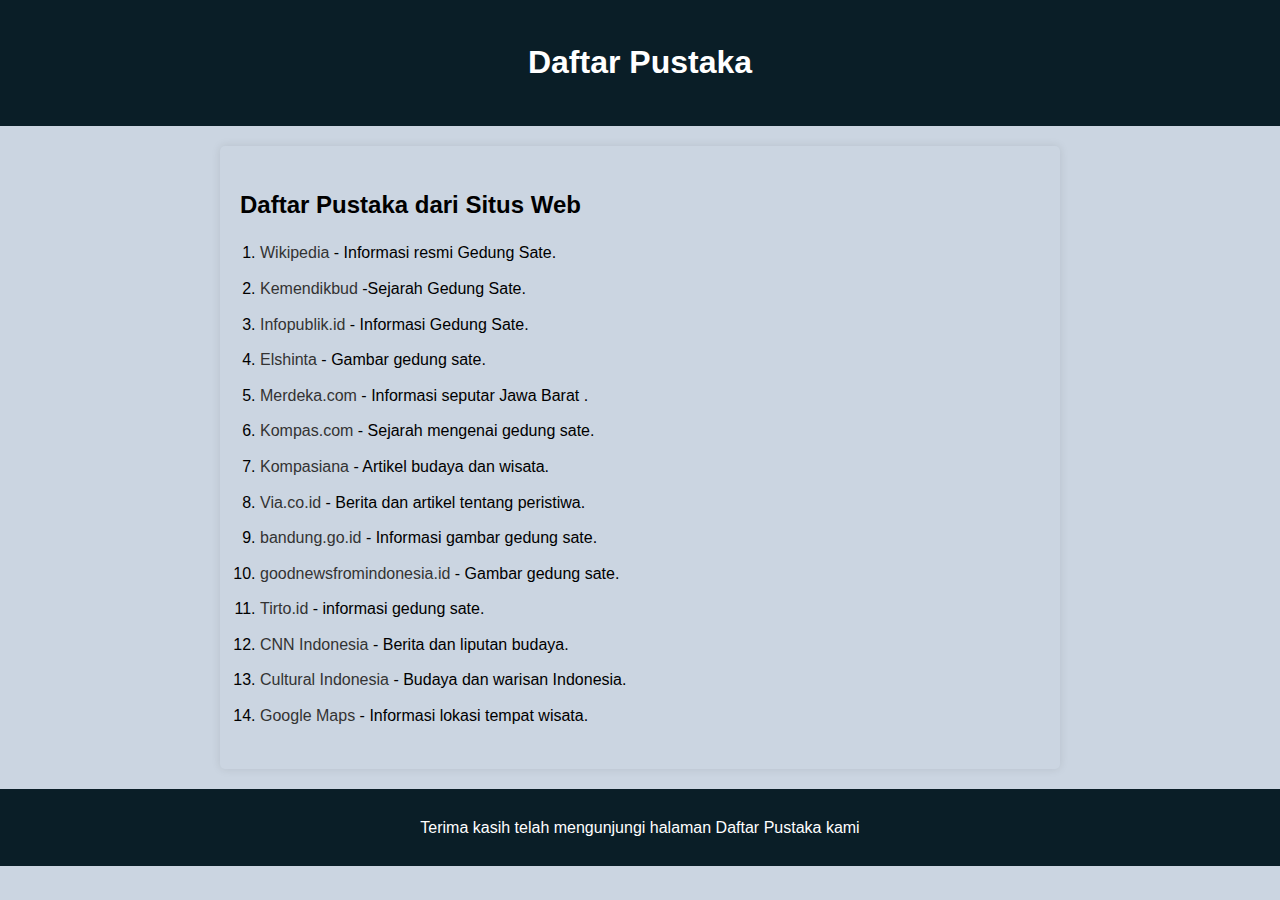
<file: dafpus.html>
<!DOCTYPE html>
<html lang="en">
<head>
    <meta charset="UTF-8">
    <meta name="viewport" content="width=device-width, initial-scale=1.0">
    <title>Daftar Pustaka - Website Wisata Budaya Jawa Barat</title>
    <link rel="stylesheet" href="pustaka.css">
</head>
<body>
    <header>
        <h1>Daftar Pustaka</h1>
    </header>
    <main>
        <section id="sources">
            <h2>Daftar Pustaka dari Situs Web</h2>
            <ol>
                <li><a href="https://id.wikipedia.org">Wikipedia</a> - Informasi resmi Gedung Sate.</li>
                <li><a href="https://ditsmp.kemdikbud.go.id">Kemendikbud</a> -Sejarah Gedung Sate.</li>
                <li><a href="https://www.infopublik.id">Infopublik.id</a> - Informasi Gedung Sate.</li>
                <li><a href="https://elshinta.com">Elshinta</a> - Gambar gedung sate.</li>
                <li><a href="https://www.merdeka.com">Merdeka.com</a> - Informasi seputar Jawa Barat .</li>
                <li><a href="https://www.kompas.com">Kompas.com</a> - Sejarah mengenai gedung sate.</li>
                <li><a href="http://www.kompasiana.com">Kompasiana</a> - Artikel budaya dan wisata.</li>
                <li><a href="https://wisata.viva.co.id">Via.co.id</a> - Berita dan artikel tentang peristiwa.</li>
                <li><a href="https://www.bandung.go.id/">bandung.go.id</a> - Informasi gambar gedung sate.</li>
                <li><a href="https://www.goodnewsfromindonesia.id/">goodnewsfromindonesia.id</a> - Gambar gedung sate.</li>
                <li><a href="https://tirto.id/">Tirto.id</a> - informasi gedung sate.</li>
                <li><a href="http://www.cnnindonesia.com">CNN Indonesia</a> - Berita dan liputan budaya.</li>
                <li><a href="http://www.culturalindonesia.com">Cultural Indonesia</a> - Budaya dan warisan Indonesia.</li>
                <li><a href="https://g.co/kgs/BctqD5d">Google Maps</a> - Informasi lokasi tempat wisata.</li>
            </ol>
        </section>
    </main>
    <footer>
        <p>Terima kasih telah mengunjungi halaman Daftar Pustaka kami
</file>
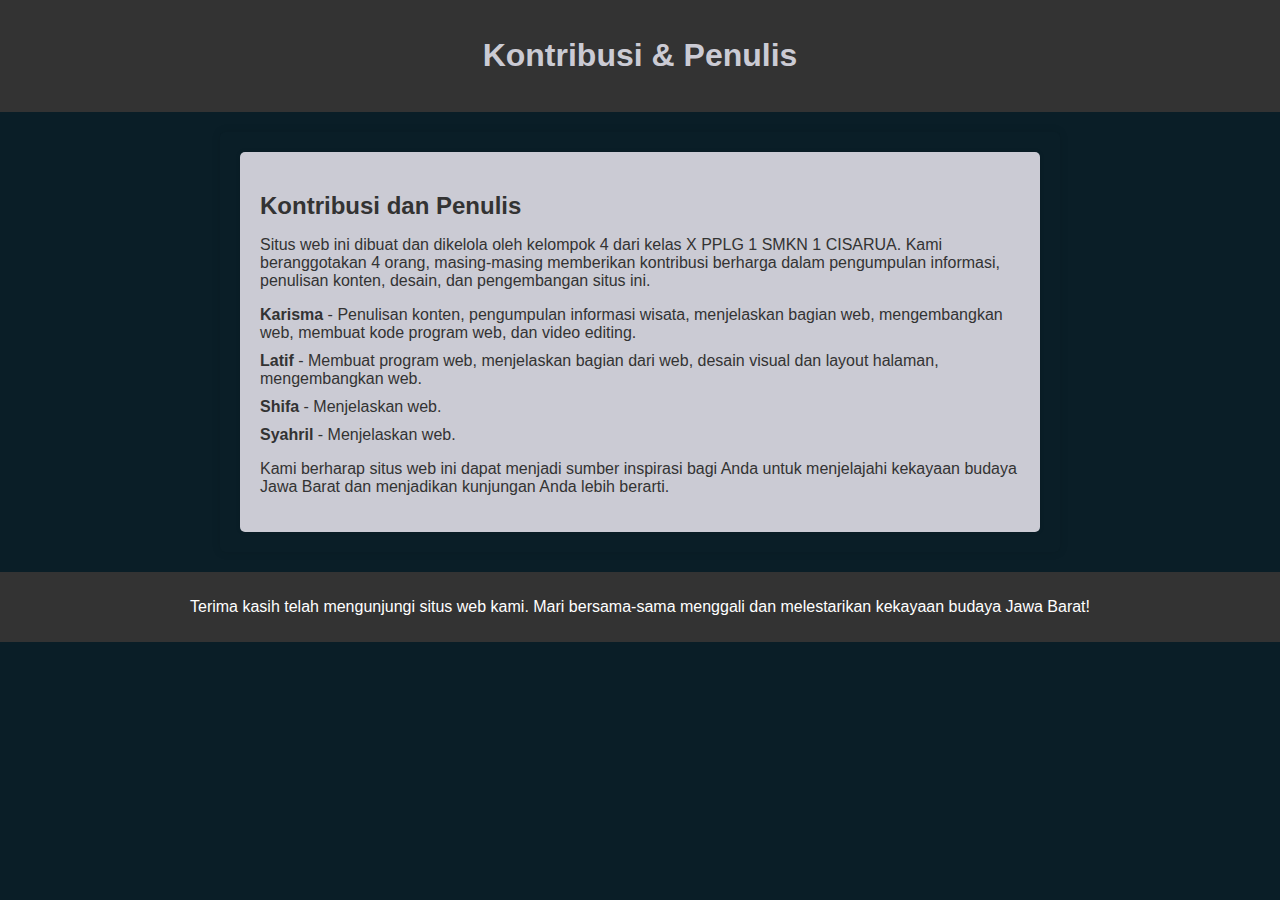
<file: kontribusi.html>
<!DOCTYPE html>
<html lang="en">
<head>
    <meta charset="UTF-8">
    <meta name="viewport" content="width=device-width, initial-scale=1.0">
    <title>Kontribusi & Penulis - Kelompok 4 X PPLG 1</title>
    <link rel="stylesheet" href="contributors.css">
</head>
<body>
    <header>
        <h1>Kontribusi & Penulis</h1>
    </header>
    <main>
        <section id="contributors">
            <h2>Kontribusi dan Penulis</h2>
            <p>Situs web ini dibuat dan dikelola oleh kelompok 4 dari kelas X PPLG 1 SMKN 1 CISARUA. Kami beranggotakan 4 orang, masing-masing memberikan kontribusi berharga dalam pengumpulan informasi, penulisan konten, desain, dan pengembangan situs ini.</p>
            <ul>
                <li><strong>Karisma</strong> - Penulisan konten, pengumpulan informasi wisata, menjelaskan bagian web, mengembangkan web, membuat kode program web, dan video editing.</li>
                <li><strong>Latif</strong> - Membuat program web, menjelaskan bagian dari web, desain visual dan layout halaman, mengembangkan web.</li>
                <li><strong>Shifa</strong> - Menjelaskan web.</li>
                <li><strong>Syahril</strong> - Menjelaskan web.</li>
            </ul>
            <p>Kami berharap situs web ini dapat menjadi sumber inspirasi bagi Anda untuk menjelajahi kekayaan budaya Jawa Barat dan menjadikan kunjungan Anda lebih berarti.</p>
        </section>
    </main>
    <footer>
        <p>Terima kasih telah mengunjungi situs web kami. Mari bersama-sama menggali dan melestarikan kekayaan budaya Jawa Barat!</p>
    </footer>
</body>
</html>
</file>
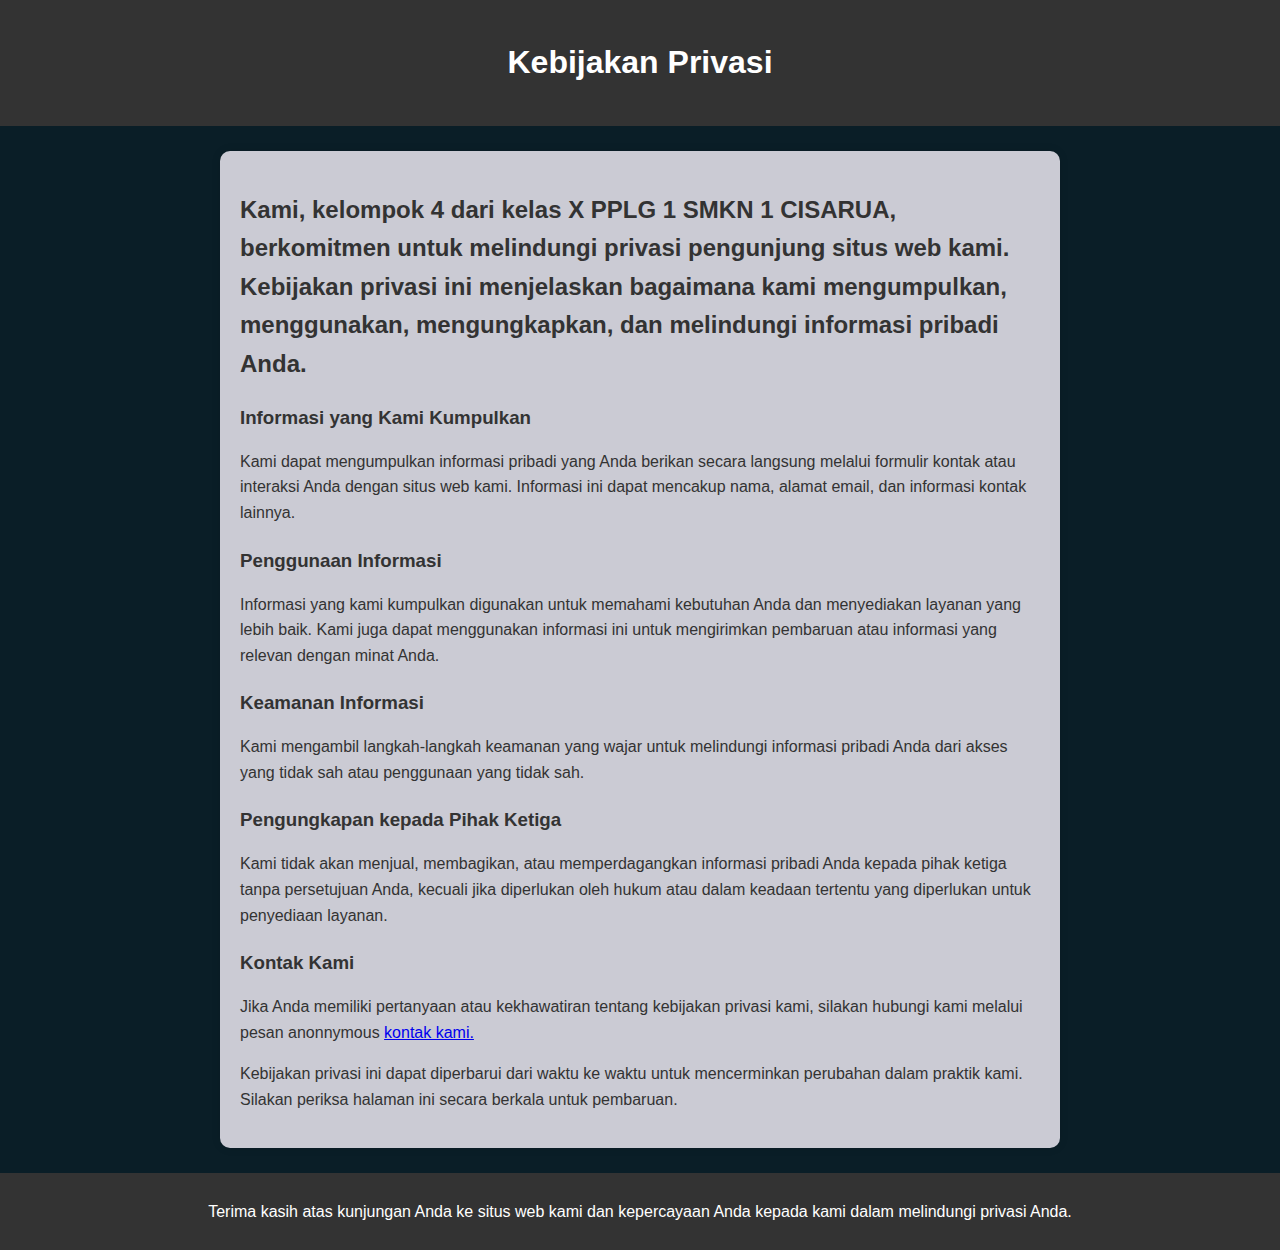
<file: privasi.html>
<!DOCTYPE html>
<html lang="en">
<head>
    <meta charset="UTF-8">
    <meta name="viewport" content="width=device-width, initial-scale=1.0">
    <title>Kebijakan Privasi - Kelompok 4 X PPLG 1</title>
    <link rel="stylesheet" href="kebijakan.css">
</head>
<body>
    <header>
        <h1>Kebijakan Privasi</h1>
    </header>
    <main>
        <section id="privacy-policy">
            <h2>Kami, kelompok 4 dari kelas X PPLG 1 SMKN 1 CISARUA, berkomitmen untuk melindungi privasi pengunjung situs web kami. Kebijakan privasi ini menjelaskan bagaimana kami mengumpulkan, menggunakan, mengungkapkan, dan melindungi informasi pribadi Anda.</h2>
            <h3>Informasi yang Kami Kumpulkan</h3>
            <p>Kami dapat mengumpulkan informasi pribadi yang Anda berikan secara langsung melalui formulir kontak atau interaksi Anda dengan situs web kami. Informasi ini dapat mencakup nama, alamat email, dan informasi kontak lainnya.</p>
            <h3>Penggunaan Informasi</h3>
            <p>Informasi yang kami kumpulkan digunakan untuk memahami kebutuhan Anda dan menyediakan layanan yang lebih baik. Kami juga dapat menggunakan informasi ini untuk mengirimkan pembaruan atau informasi yang relevan dengan minat Anda.</p>
            <h3>Keamanan Informasi</h3>
            <p>Kami mengambil langkah-langkah keamanan yang wajar untuk melindungi informasi pribadi Anda dari akses yang tidak sah atau penggunaan yang tidak sah.</p>
            <h3>Pengungkapan kepada Pihak Ketiga</h3>
            <p>Kami tidak akan menjual, membagikan, atau memperdagangkan informasi pribadi Anda kepada pihak ketiga tanpa persetujuan Anda, kecuali jika diperlukan oleh hukum atau dalam keadaan tertentu yang diperlukan untuk penyediaan layanan.</p>
            <h3>Kontak Kami</h3>
            <p>Jika Anda memiliki pertanyaan atau kekhawatiran tentang kebijakan privasi kami, silakan hubungi kami melalui pesan anonnymous <a href="https://retrospring.net/@chaint">kontak kami.</a></p>
            <p>Kebijakan privasi ini dapat diperbarui dari waktu ke waktu untuk mencerminkan perubahan dalam praktik kami. Silakan periksa halaman ini secara berkala untuk pembaruan.</p>
        </section>
    </main>
    <footer>
        <p>Terima kasih atas kunjungan Anda ke situs web kami dan kepercayaan Anda kepada kami dalam melindungi privasi Anda.</p>
    </footer>
</body>
</html>
</file>
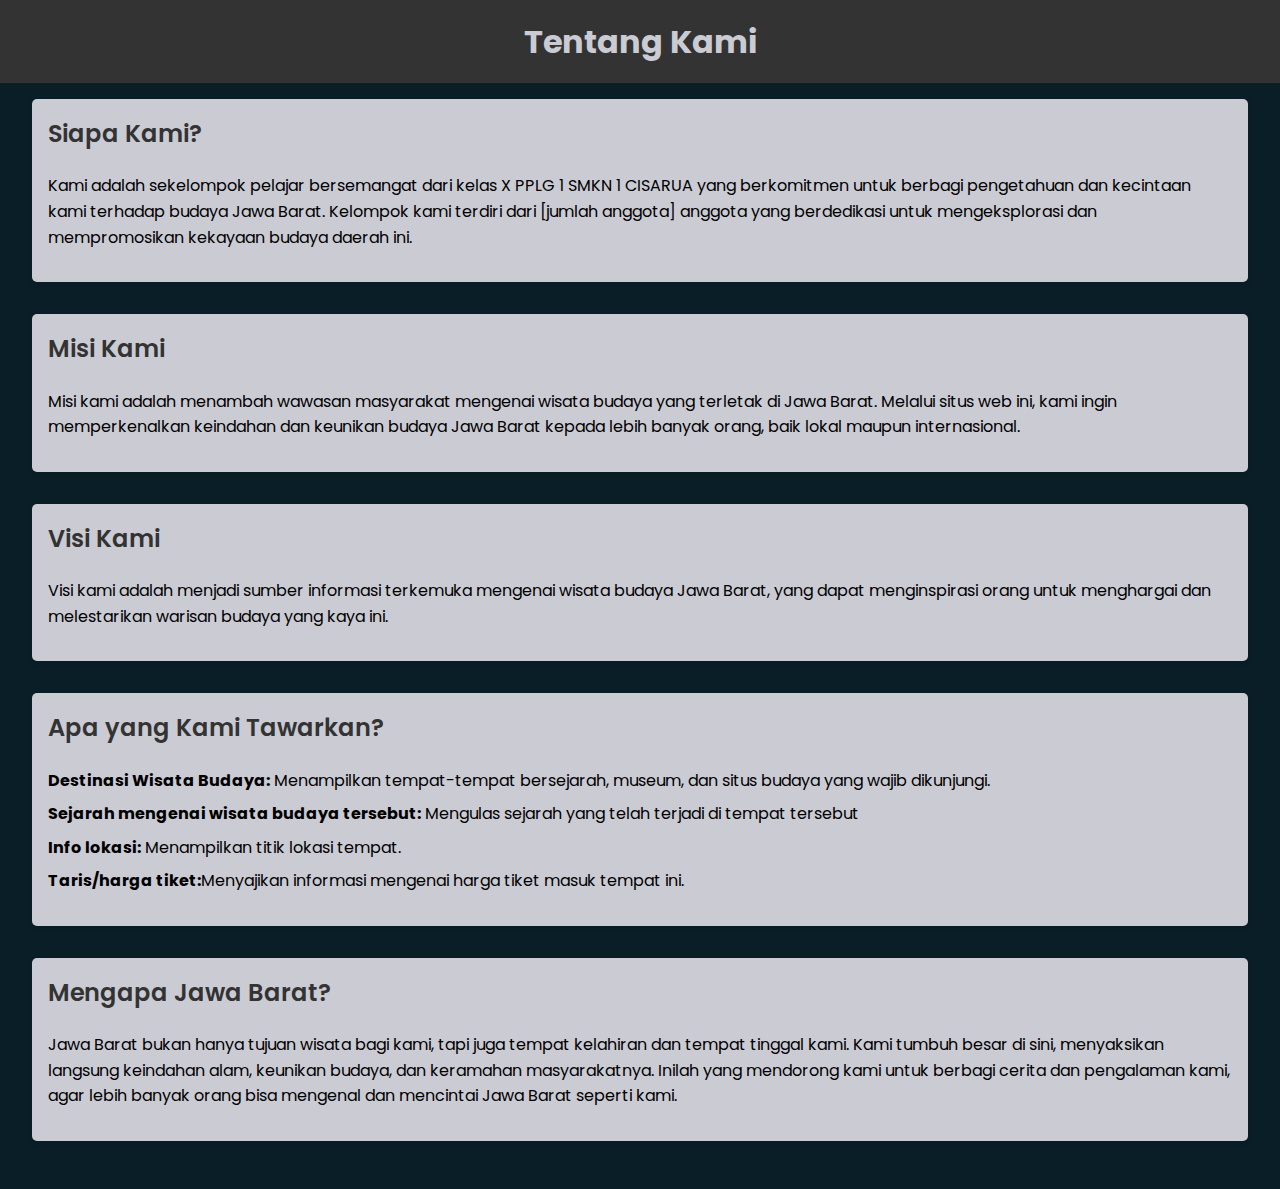
<file: tentang.html>
<!DOCTYPE html>
<html lang="en">
<head>
    <meta charset="UTF-8">
    <meta name="viewport" content="width=device-width, initial-scale=1.0">
    <title>Tentang Kami - Kelompok 4 X PPLG 1</title>
    <link rel="stylesheet" href="tinting.css">
</head>
<body>
    <header>
        <h1>Tentang Kami</h1>
    </header>
    <main>
        <section id="who-we-are">
            <h2>Siapa Kami?</h2>
            <p>Kami adalah sekelompok pelajar bersemangat dari kelas X PPLG 1 SMKN 1 CISARUA yang berkomitmen untuk berbagi pengetahuan dan kecintaan kami terhadap budaya Jawa Barat. Kelompok kami terdiri dari [jumlah anggota] anggota yang berdedikasi untuk mengeksplorasi dan mempromosikan kekayaan budaya daerah ini.</p>
        </section>
        <section id="mission">
            <h2>Misi Kami</h2>
            <p>Misi kami adalah menambah wawasan masyarakat mengenai wisata budaya yang terletak di Jawa Barat. Melalui situs web ini, kami ingin memperkenalkan keindahan dan keunikan budaya Jawa Barat kepada lebih banyak orang, baik lokal maupun internasional.</p>
        </section>
        <section id="vision">
            <h2>Visi Kami</h2>
            <p>Visi kami adalah menjadi sumber informasi terkemuka mengenai wisata budaya Jawa Barat, yang dapat menginspirasi orang untuk menghargai dan melestarikan warisan budaya yang kaya ini.</p>
        </section>
        <section id="offerings">
            <h2>Apa yang Kami Tawarkan?</h2>
            <ul>
                <li><strong>Destinasi Wisata Budaya:</strong> Menampilkan tempat-tempat bersejarah, museum, dan situs budaya yang wajib dikunjungi.</li>
                <li><strong>Sejarah mengenai wisata budaya tersebut:</strong> Mengulas sejarah yang telah terjadi di tempat tersebut</li>
                <li><strong>Info lokasi:</strong> Menampilkan titik lokasi tempat.</li>
                <li><strong>Taris/harga tiket:</strong>Menyajikan informasi mengenai harga tiket masuk tempat ini.</li>
            </ul>
        </section>
        <section id="why-jawabarat">
            <h2>Mengapa Jawa Barat?</h2>
            <p>Jawa Barat bukan hanya tujuan wisata bagi kami, tapi juga tempat kelahiran dan tempat tinggal kami. Kami tumbuh besar di sini, menyaksikan langsung keindahan alam, keunikan budaya, dan keramahan masyarakatnya. Inilah yang mendorong kami untuk berbagi cerita dan pengalaman kami, agar lebih banyak orang bisa mengenal dan mencintai Jawa Barat seperti kami.</p>
        </section>

    </main>
</body>
</html>
</file>
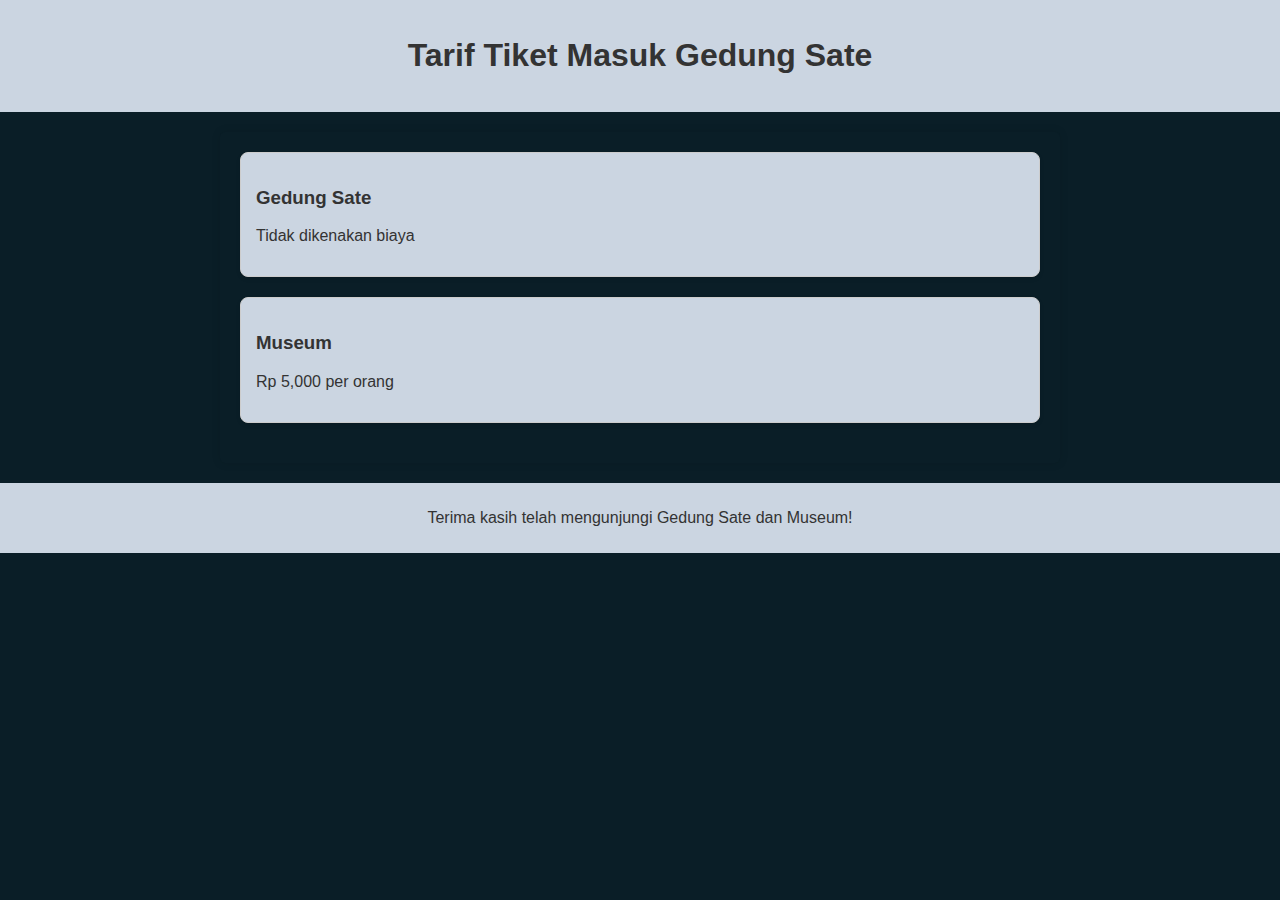
<file: tiket.html>
<!DOCTYPE html>
<html lang="en">
<head>
    <meta charset="UTF-8">
    <meta name="viewport" content="width=device-width, initial-scale=1.0">
    <title>Tarif Tiket Masuk Gedung Sate</title>
    <link rel="stylesheet" href="harga.css">
</head>
<body>
    <header>
        <h1>Tarif Tiket Masuk Gedung Sate</h1>
    </header>
    <main>
        <section id="ticket-prices">
            <div class="ticket-item">
                <h3>Gedung Sate</h3>
                <p>Tidak dikenakan biaya</p>
            </div>
            <div class="ticket-item">
                <h3>Museum</h3>
                <p>Rp 5,000 per orang</p>
            </div>
        </section>
    </main>
    <footer>
        <p>Terima kasih telah mengunjungi Gedung Sate dan Museum!</p>
    </footer>
</body>
</html>
</file>
<file: pustaka.css>
body {
    font-family: 'Poppins', sans-serif;
    line-height: 1.6;
    background-color: #cbd5e1;
    margin: 0;
    padding: 0;
}

header {
    background-color: #0a1e27;
    color: #fff;
    text-align: center;
    padding: 1rem 0;
}

main {
    max-width: 800px;
    margin: 20px auto;
    padding: 20px;
    background-color: #cbd5e1;
    border-radius: 5px;
    box-shadow: 0 0 10px rgba(0, 0, 0, 0.1);
}

#sources {
    margin-bottom: 20px;
}

#sources h2 {
    margin-bottom: 10px;
}

#sources ol {
    list-style-type: decimal;
    padding-left: 20px;
}

#sources li {
    margin-bottom: 10px;
}

#sources a {
    text-decoration: none;
    color: #333;
    transition: color 0.3s ease;
}

#sources a:hover {
    color: #e9c675;
}

footer {
    text-align: center;
    padding: 10px 0;
    background-color: #0a1e27;
    color: #fff;
}
</file>
<file: contributors.css>
body {
    font-family: 'Poppins', sans-serif;
    background-color: #0a1e27;
    color: #333;
    margin: 0;
    padding: 0;
}

header {
    background-color: #333;
    color: #cbcbd4;
    text-align: center;
    padding: 1rem 0;
}

main {
    max-width: 800px;
    margin: 20px auto;
    padding: 20px;
    background-color: #0a1e27;
    border-radius: 5px;
    box-shadow: 0 0 10px rgba(0, 0, 0, 0.1);
}

#contributors {
    padding: 20px;
    background-color: #cbcbd4;
    border-radius: 5px;
    box-shadow: 0 0 5px rgba(0, 0, 0, 0.1);
}

#contributors h2 {
    font-size: 1.5rem;
    margin-bottom: 10px;
}

#contributors ul {
    list-style-type: none;
    padding: 0;
}

#contributors ul li {
    margin-bottom: 10px;
}

#contributors ul li strong {
    font-weight: bold;
}

footer {
    text-align: center;
    padding: 10px 0;
    background-color: #333;
    color: #fff;
}
</file>
<file: kebijakan.css>
body {
    font-family: 'Poppins', sans-serif;
    background-color: #0a1e27;
    color: #333;
    margin: 0;
    padding: 0;
    line-height: 1.6;
}

header {
    background-color: #333;
    color: #fff;
    text-align: center;
    padding: 1rem 0;
}

main {
    max-width: 800px;
    margin: 25px auto;
    padding: 20px;
    background-color: #cbcbd4;
    border-radius: 10px;
    box-shadow: 0 0 10px rgba(0, 0, 0, 0.1);
}

#privacy-policy {
    margin-bottom: 15px;
}

#privacy-policy h2,
#privacy-policy h3 {
    margin-bottom: 10px;
}

#privacy-policy h3 {
    margin-top: 20px;
}

#privacy-policy p {
    margin-bottom: 15px;
}

footer {
    text-align: center;
    padding: 10px 0;
    background-color: #333;
    color: #fff;
}
</file>
<file: tinting.css>
@import url('https://fonts.googleapis.com/css2?family=Poppins:wght@400;600&display=swap');

body {
    font-family: 'Poppins', sans-serif;
    line-height: 1.6;
    margin: 0;
    padding: 0;
    background-color: #0a1e27;
}

header {
    background: #333;
    color: #cbcbd4;
    padding: 1rem 0;
    text-align: center;
}

header h1 {
    margin: 0;
    font-size: 2rem;
}

main {
    padding: 1rem 2rem;
}

section {
    margin-bottom: 2rem;
    background: #cbcbd4;
    padding: 1rem;
    border-radius: 5px;
    box-shadow: 0 2px 5px rgba(0, 0, 0, 0.1);
}

section h2 {
    margin-top: 0;
    color: #333;
    font-weight: 600;
}

ul {
    list-style: none;
    padding: 0;
}

ul li {
    margin-bottom: 0.5rem;
}


a {
    color: #cbcbd4;
    text-decoration: none;
}

a:hover {
    text-decoration: underline;
}
</file>
<file: harga.css>
body {
    font-family: 'Poppins', sans-serif;
    background-color: #0a1e27;
    color: #333;
    margin: 0;
    padding: 0;
}

header {
    background-color:  #cbd5e1;
    color: #333;
    text-align: center;
    padding: 1rem 0;
}

main {
    max-width: 800px;
    margin: 20px auto;
    padding: 20px;
    background-color: #0a1e27;
    border-radius: 5px;
    box-shadow: 0 0 10px rgba(0, 0, 0, 0.1);
}

#ticket-prices {
    margin-bottom: 20px;
}

.ticket-item {
    background-color:  #cbd5e1; 
    border-radius: 8px;
    padding: 15px;
    margin-bottom: 20px;
    box-shadow: 0 2px 4px rgba(0, 0, 0, 0.1);
    border: 1px solid #ccc;
}

.ticket-item.blue {
    background-color: #aad1e6; 
}

.ticket-header {
    background-color: #fff; 
    border-top-left-radius: 8px;
    border-top-right-radius: 8px;
    padding: 10px 15px;
    text-align: center;
}

.ticket-header h3 {
    margin: 0;
    font-size: 1.2em;
}

.ticket-body {
    padding: 10px 15px;
    text-align: center;
}

footer {
    text-align: center;
    padding: 10px 0;
    background-color: #cbd5e1;
    color: #333;
}
</file>
